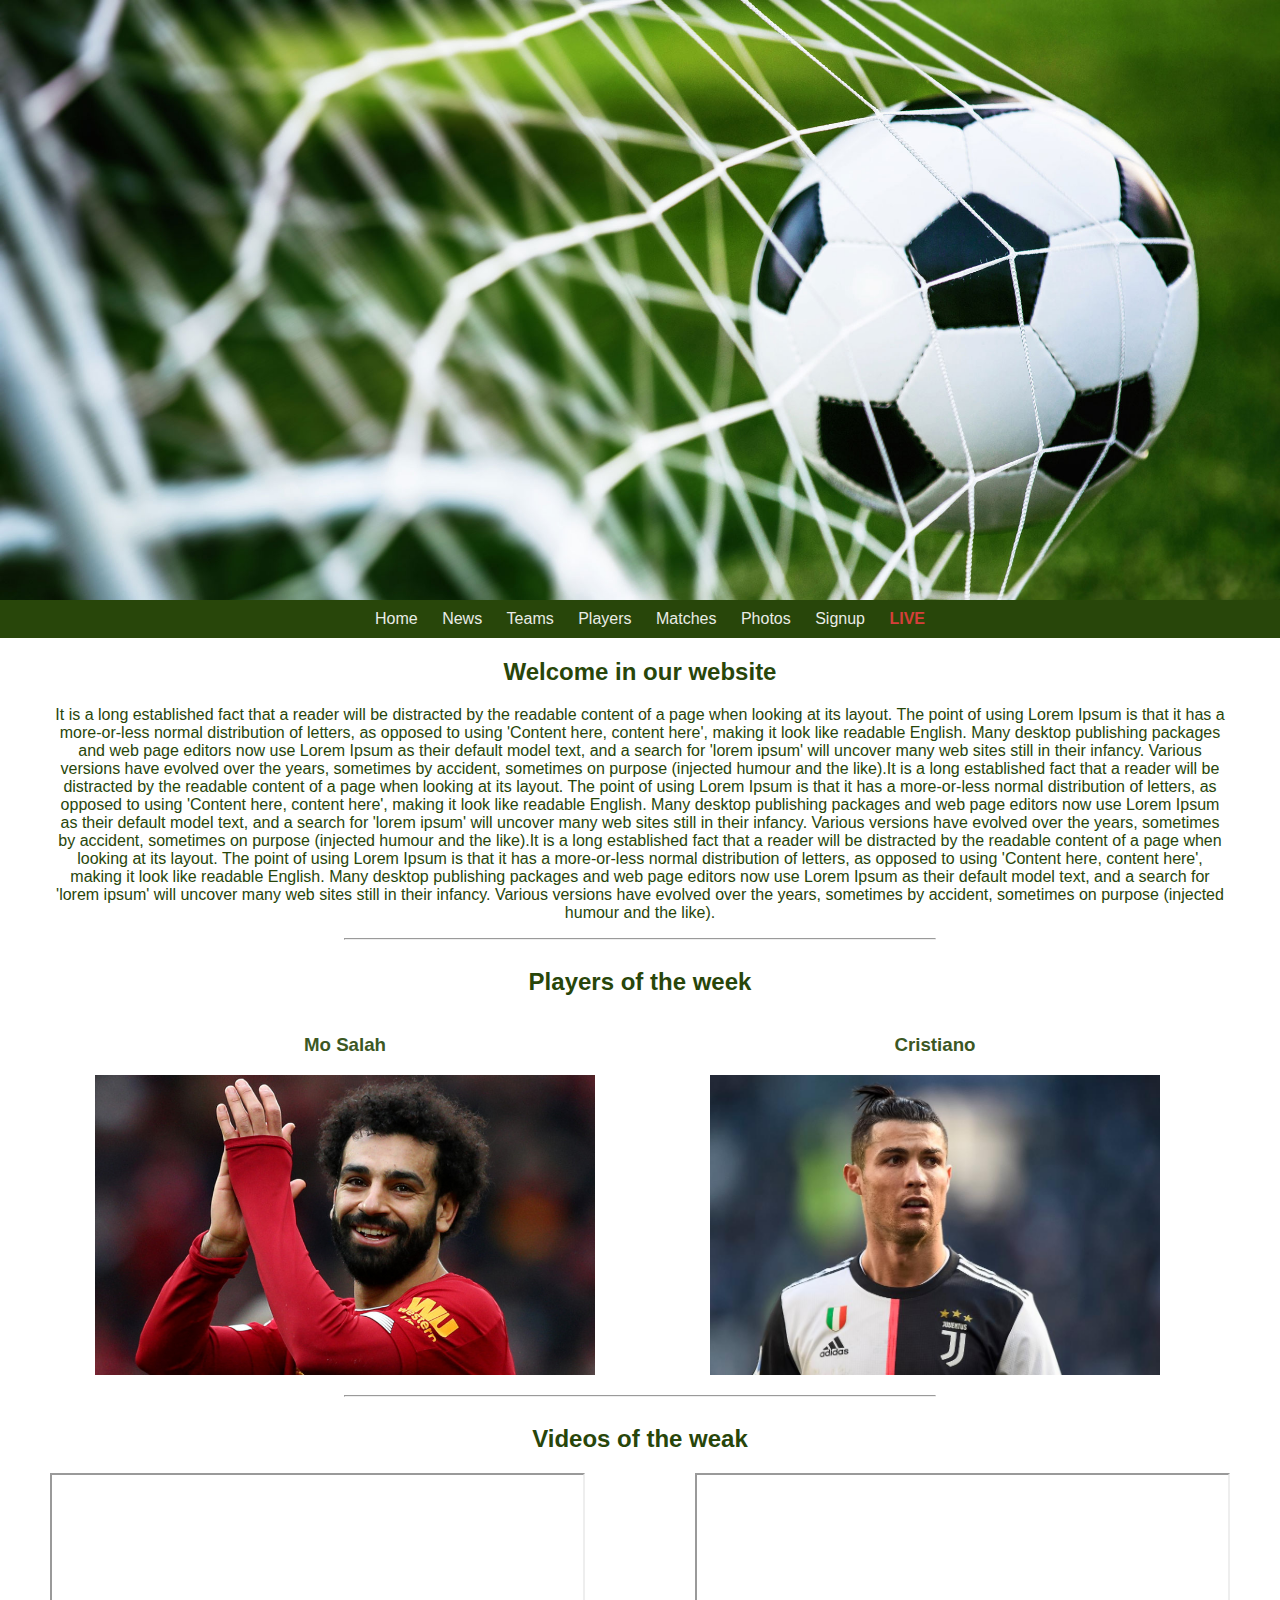
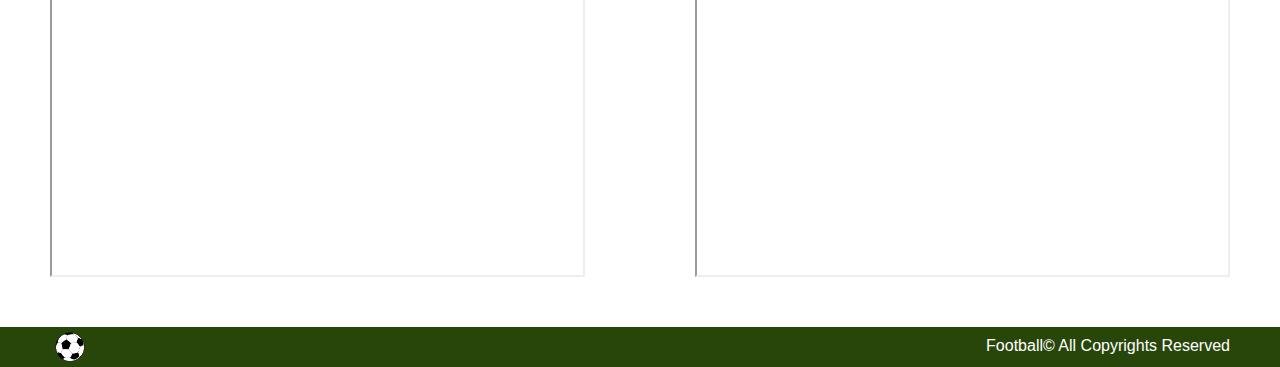
<file: index.html>
<html>

<head>
    <title>Football</title>
    <link rel="stylesheet" href="style.css" />
    <meta name="viewport" content="width=device-widht, initial-scale=1.0">
</head>

<body>
    <div class="header">

    </div>
    <div class="nav">
        <div class="container">
            <ul>
                <li><a href="index.html">Home</a></li>
                <li><a href="news.html">News</a></li>
                <li><a href="teams.html">Teams</a></li>
                <li><a href="players.html">Players</a></li>
                <li><a href="matches.html">Matches</a></li>
                <li><a href="photos.html">Photos</a></li>
                <li><a href="signup.html">Signup</a></li>
                <li><a href="live.html"><span>LIVE</span></a></li>
            </ul>
        </div>
    </div>
    <div class="welcome">
        <div class="container">
            <h2>Welcome in our website</h2>
            <p>It is a long established fact that a reader will be distracted by the readable content of a page when looking at its layout. The point of using Lorem Ipsum is that it has a more-or-less normal distribution of letters, as opposed to using 'Content
                here, content here', making it look like readable English. Many desktop publishing packages and web page editors now use Lorem Ipsum as their default model text, and a search for 'lorem ipsum' will uncover many web sites still in their
                infancy. Various versions have evolved over the years, sometimes by accident, sometimes on purpose (injected humour and the like).It is a long established fact that a reader will be distracted by the readable content of a page when looking
                at its layout. The point of using Lorem Ipsum is that it has a more-or-less normal distribution of letters, as opposed to using 'Content here, content here', making it look like readable English. Many desktop publishing packages and web
                page editors now use Lorem Ipsum as their default model text, and a search for 'lorem ipsum' will uncover many web sites still in their infancy. Various versions have evolved over the years, sometimes by accident, sometimes on purpose
                (injected humour and the like).It is a long established fact that a reader will be distracted by the readable content of a page when looking at its layout. The point of using Lorem Ipsum is that it has a more-or-less normal distribution
                of letters, as opposed to using 'Content here, content here', making it look like readable English. Many desktop publishing packages and web page editors now use Lorem Ipsum as their default model text, and a search for 'lorem ipsum' will
                uncover many web sites still in their infancy. Various versions have evolved over the years, sometimes by accident, sometimes on purpose (injected humour and the like).</p>
            <hr>
        </div>
    </div>
    <div class="players-of-the-week">
        <div class="container">
            <h2>Players of the week</h2>
            <div class="player1">
                <div class="clearfix">

                    <h3><a href="players.html#mosalah">Mo Salah</a></h3>
                    <img src="photos/mosalah.jpeg">
                </div>
            </div>
            <div class="player2">
                <div class="clearfix">
                    <h3><a href="players.html#cr7">Cristiano</a></h3>
                    <img src="photos/cr7.jpg">
                </div>
            </div>
            <hr>

        </div>
    </div>

    <div class="videos">
        <div class="container">
            <div class="msg">
                <h2>Videos of the weak</h2>
            </div>
            <div class="clearfix">
                <div class="video1"><iframe class="video1" src="https://www.youtube.com/embed/tgbNymZ7vqY"></iframe></div>
                <div class="video2"><iframe class="video2" src="https://www.youtube.com/embed/tgbNymZ7vqY"></iframe></div>
            </div>
        </div>
    </div>

    <div class="footer">
        <div class="container">
            <div class="logo">
                <a href="index.html"><img src="photos/logo.png"></a>
            </div>
            <p>Football&copy; All Copyrights Reserved</p>
        </div>
    </div>
</body>

</html>
</file>
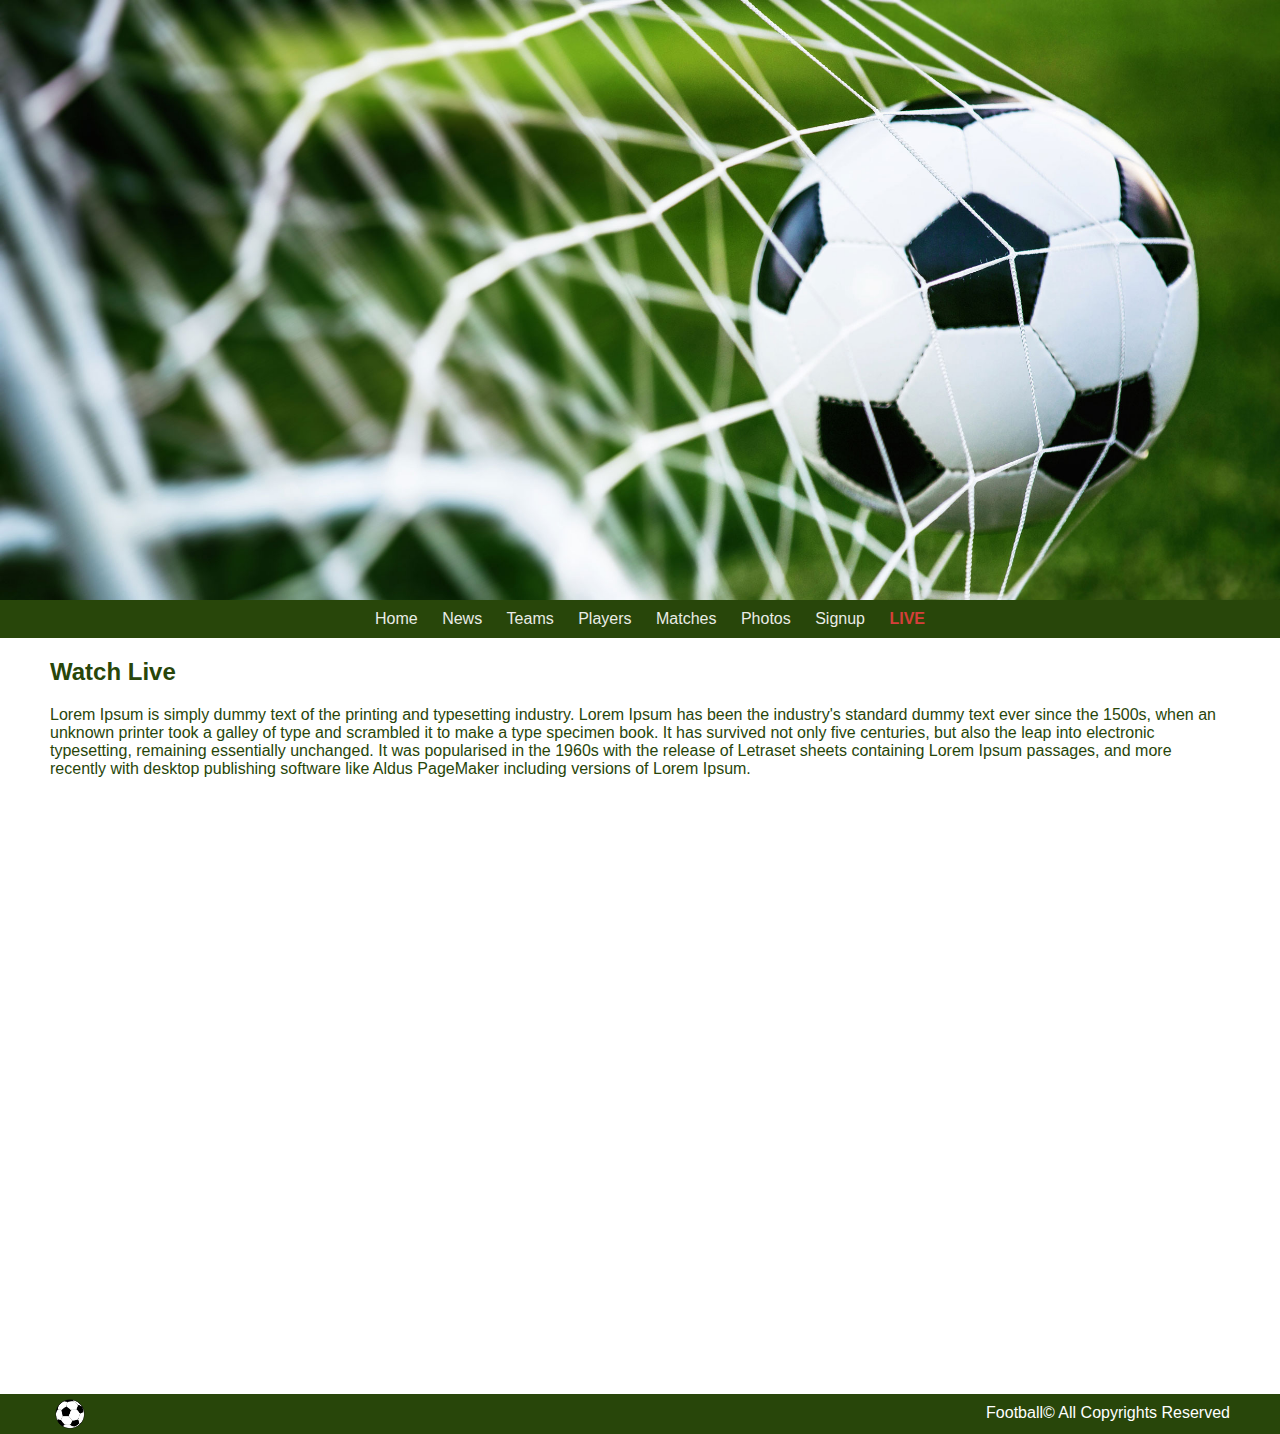
<file: live.html>
<html>

<head>
    <title>Football</title>
    <link rel="stylesheet" href="style.css" />
    <meta name="viewport" content="width=device-widht, initial-scale=1.0">
</head>

<body>
    <div class="header">

    </div>
    <div class="nav">
        <div class="container">
            <ul>
                <li><a href="index.html">Home</a></li>
                <li><a href="news.html">News</a></li>
                <li><a href="teams.html">Teams</a></li>
                <li><a href="players.html">Players</a></li>
                <li><a href="matches.html">Matches</a></li>
                <li><a href="photos.html">Photos</a></li>
                <li><a href="signup.html">Signup</a></li>
                <li><a href="live.html"><span>LIVE</span></a></li>
            </ul>
        </div>
    </div>
    <div class="watchpage">
        <div class="container">
            <h2>Watch Live</h2>
            <p>Lorem Ipsum is simply dummy text of the printing and typesetting industry. Lorem Ipsum has been the industry's standard dummy text ever since the 1500s, when an unknown printer took a galley of type and scrambled it to make a type specimen
                book. It has survived not only five centuries, but also the leap into electronic typesetting, remaining essentially unchanged. It was popularised in the 1960s with the release of Letraset sheets containing Lorem Ipsum passages, and more
                recently with desktop publishing software like Aldus PageMaker including versions of Lorem Ipsum.</p>
            <iframe allowfullscreen='true' frameborder='0' height='550px' scrolling='no' src='https://www.yalla-shoot.us/p/watch-bein-sports-1-hd.html' width='100%'></iframe>
        </div>
    </div>

    <div class="footer ">
        <div class="container ">
            <div class="logo ">
                <a href="index.html"><img src="photos/logo.png"></a>
            </div>
            <p>Football&copy; All Copyrights Reserved</p>
        </div>
    </div>
</body>

</html>
</file>
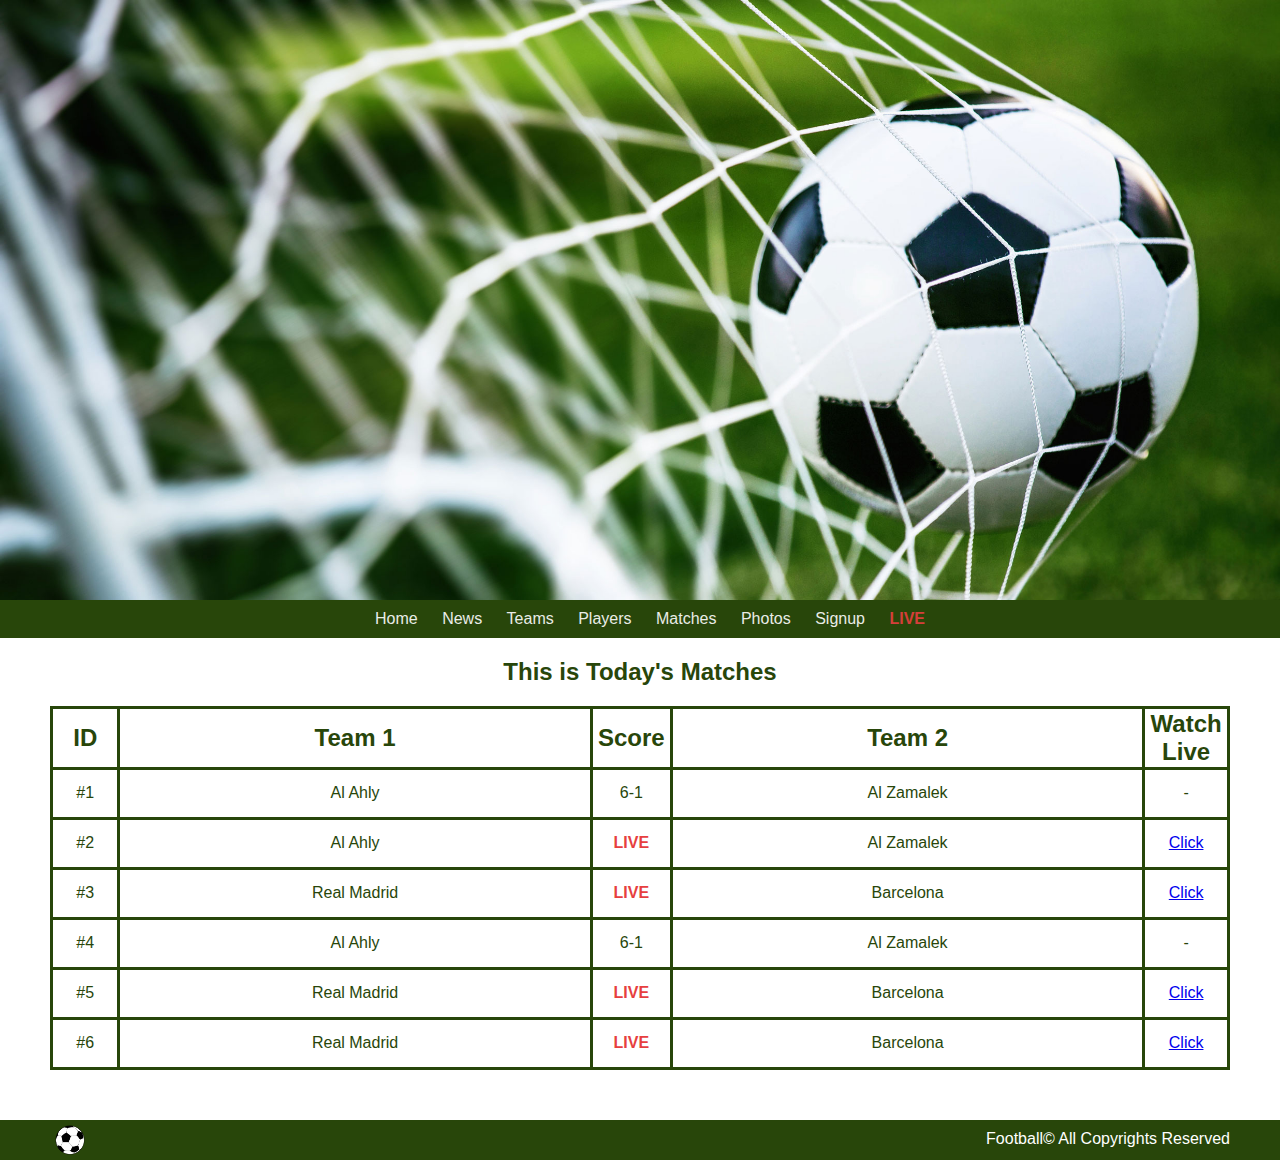
<file: matches.html>
<html>

<head>
    <title>Football</title>
    <link rel="stylesheet" href="style.css" />
    <meta name="viewport" content="width=device-widht, initial-scale=1.0">
</head>

<body>
    <div class="header">

    </div>
    <div class="nav">
        <div class="container">
            <ul>
                <li><a href="index.html">Home</a></li>
                <li><a href="news.html">News</a></li>
                <li><a href="teams.html">Teams</a></li>
                <li><a href="players.html">Players</a></li>
                <li><a href="matches.html">Matches</a></li>
                <li><a href="photos.html">Photos</a></li>
                <li><a href="signup.html">Signup</a></li>
                <li><a href="live.html"><span>LIVE</span></a></li>
            </ul>
        </div>
    </div>
    <div class="matches">
        <div class="container">
            <h2>This is Today's Matches</h2>
            <div class="table-of-matches">
                <table style="width: 100%;">
                    <tr>
                        <th class="id ">ID</th>
                        <th class="team">Team 1</th>
                        <th class="score">Score</th>
                        <th class="team">Team 2</th>
                        <th class="watch">Watch Live</th>

                    </tr>
                    <tr>
                        <td class="id ">#1</td>
                        <td class="team">Al Ahly</td>
                        <td class="score">6-1</td>
                        <td class="team">Al Zamalek</td>
                        <td class="watch">-</td>
                    </tr>
                    <tr>
                        <td class="id ">#2</td>
                        <td class="team">Al Ahly</td>
                        <td class="score"><span>LIVE</span></td>
                        <td class="team">Al Zamalek</td>
                        <td class="watch"><a href="live.html">Click</a></td>

                    </tr>
                    <tr>
                        <td class="id ">#3</td>
                        <td class="team">Real Madrid</td>
                        <td class="score"><span>LIVE</span></td>
                        <td class="team">Barcelona</td>
                        <td class="watch"><a href="live.html">Click</a></td>

                    </tr>
                    <tr>
                        <td class="id ">#4</td>
                        <td class="team">Al Ahly</td>
                        <td class="score">6-1</td>
                        <td class="team">Al Zamalek</td>
                        <td class="watch">-</td>
                    </tr>
                    <tr>
                        <td class="id ">#5</td>
                        <td class="team">Real Madrid</td>
                        <td class="score"><span>LIVE</span></td>
                        <td class="team">Barcelona</td>
                        <td class="watch"><a href="live.html">Click</a></td>

                    </tr>
                    <tr>
                        <td class="id ">#6</td>
                        <td class="team">Real Madrid</td>
                        <td class="score"><span>LIVE</span></td>
                        <td class="team">Barcelona</td>
                        <td class="watch"><a href="live.html">Click</a></td>

                    </tr>
                </table>
            </div>
        </div>
    </div>













    <div class="footer ">
        <div class="container ">
            <div class="logo ">
                <a href="index.html"><img src="photos/logo.png"></a>
            </div>
            <p>Football&copy; All Copyrights Reserved</p>
        </div>
    </div>
</body>

</html>
</file>
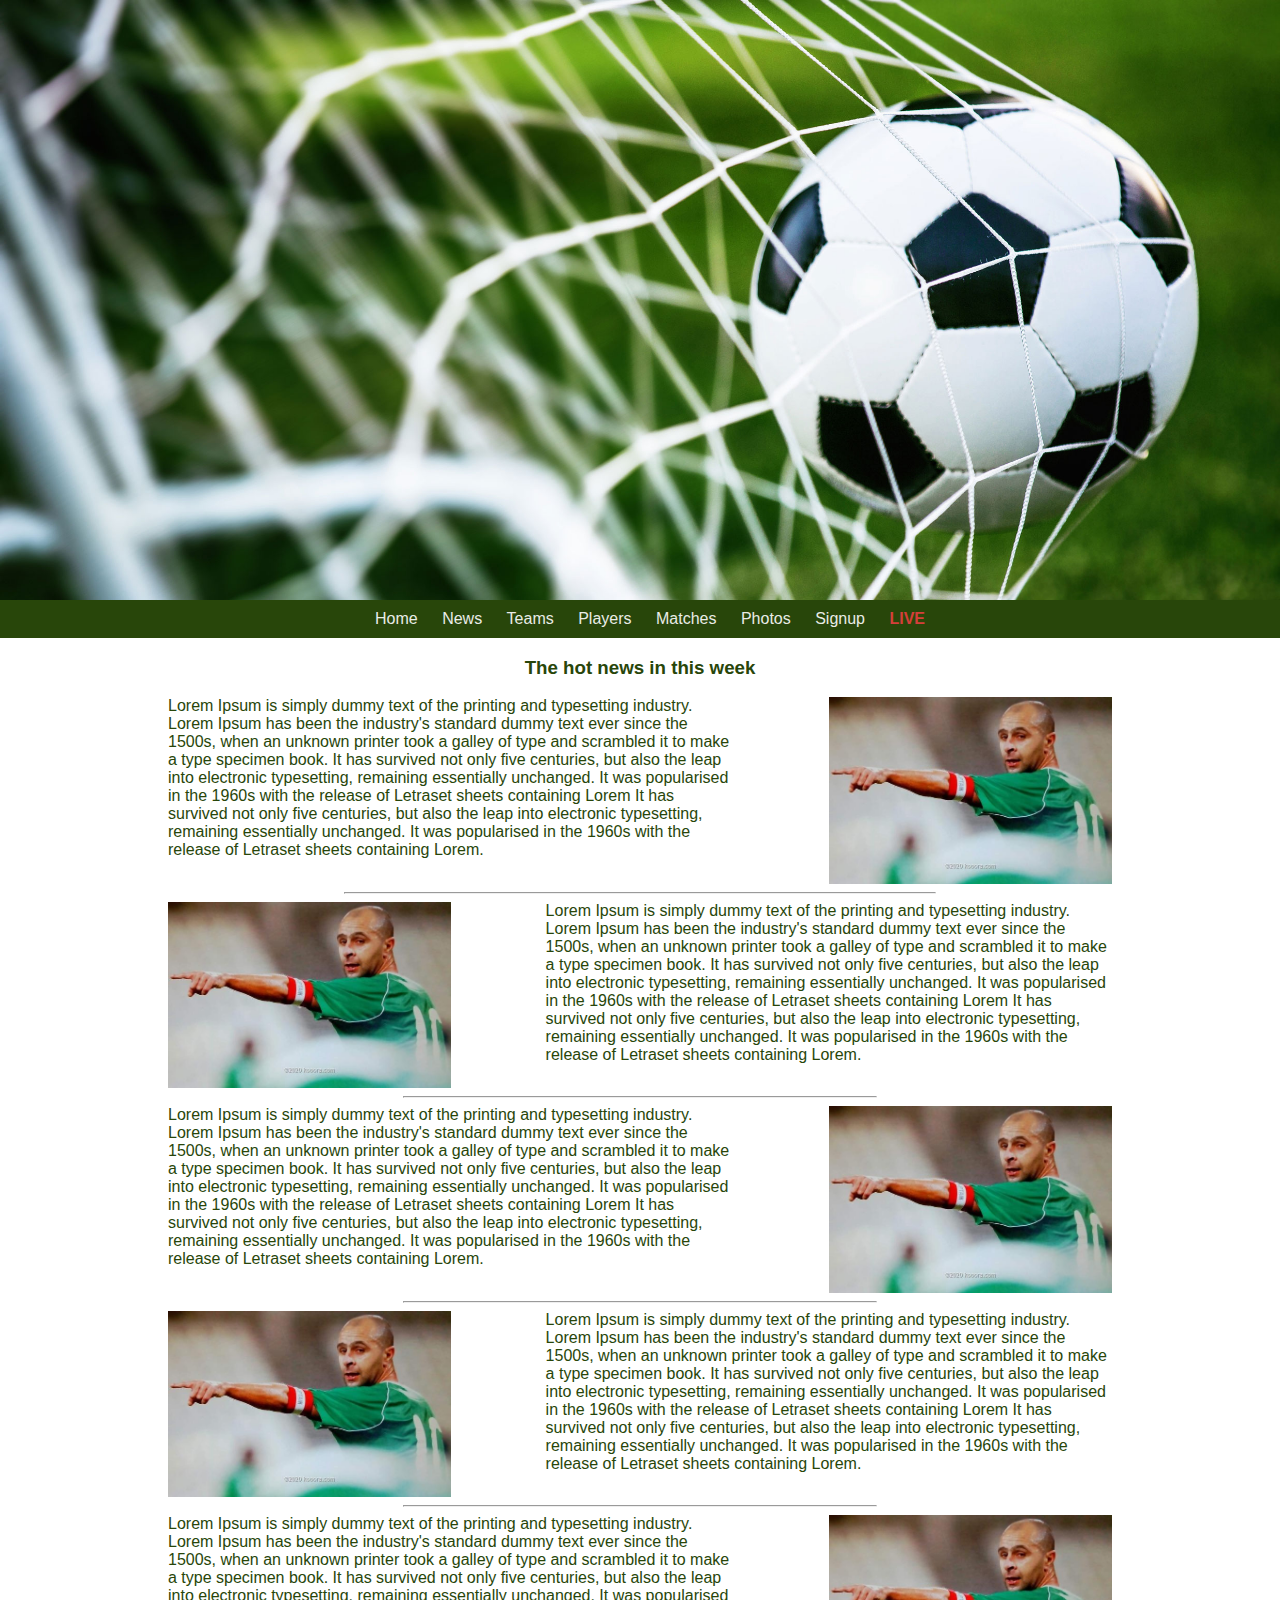
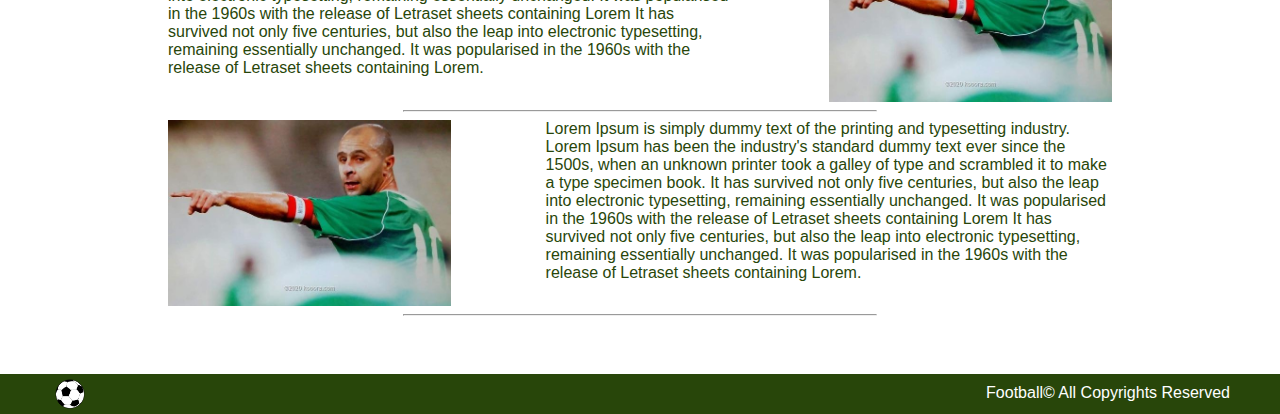
<file: news.html>
<html>

<head>
    <title>Football</title>
    <link rel="stylesheet" href="style.css" />
    <meta name="viewport" content="width=device-widht, initial-scale=1.0">
</head>

<body>
    <div class="header">

    </div>
    <div class="nav">
        <div class="container">
            <ul>
                <li><a href="index.html">Home</a></li>
                <li><a href="news.html">News</a></li>
                <li><a href="teams.html">Teams</a></li>
                <li><a href="players.html">Players</a></li>
                <li><a href="matches.html">Matches</a></li>
                <li><a href="photos.html">Photos</a></li>
                <li><a href="signup.html">Signup</a></li>
                <li><a href="live.html"><span>LIVE</span></a></li>
            </ul>
        </div>
    </div>
    <div class="news">
        <div class="container">
            <h3>The hot news in this week</h3>
            <div class="new1">
                <div class="clearfix">
                    <img src="photos/new1.jpg" alt="new1">
                    <p>Lorem Ipsum is simply dummy text of the printing and typesetting industry. Lorem Ipsum has been the industry's standard dummy text ever since the 1500s, when an unknown printer took a galley of type and scrambled it to make a type
                        specimen book. It has survived not only five centuries, but also the leap into electronic typesetting, remaining essentially unchanged. It was popularised in the 1960s with the release of Letraset sheets containing Lorem It has
                        survived not only five centuries, but also the leap into electronic typesetting, remaining essentially unchanged. It was popularised in the 1960s with the release of Letraset sheets containing Lorem.</p>
                </div>
            </div>
            <hr>
            <div class="new2">
                <div class="clearfix">
                    <img src="photos/new1.jpg" alt="new2">
                    <p>Lorem Ipsum is simply dummy text of the printing and typesetting industry. Lorem Ipsum has been the industry's standard dummy text ever since the 1500s, when an unknown printer took a galley of type and scrambled it to make a type
                        specimen book. It has survived not only five centuries, but also the leap into electronic typesetting, remaining essentially unchanged. It was popularised in the 1960s with the release of Letraset sheets containing Lorem It has
                        survived not only five centuries, but also the leap into electronic typesetting, remaining essentially unchanged. It was popularised in the 1960s with the release of Letraset sheets containing Lorem.</p>
                </div>
                <hr>
            </div>
            <div class="new1">
                <div class="clearfix">
                    <img src="photos/new1.jpg" alt="new3">
                    <p>Lorem Ipsum is simply dummy text of the printing and typesetting industry. Lorem Ipsum has been the industry's standard dummy text ever since the 1500s, when an unknown printer took a galley of type and scrambled it to make a type
                        specimen book. It has survived not only five centuries, but also the leap into electronic typesetting, remaining essentially unchanged. It was popularised in the 1960s with the release of Letraset sheets containing Lorem It has
                        survived not only five centuries, but also the leap into electronic typesetting, remaining essentially unchanged. It was popularised in the 1960s with the release of Letraset sheets containing Lorem.</p>
                </div>
                <hr>
            </div>
            <div class="new2">
                <div class="clearfix">
                    <img src="photos/new1.jpg" alt="new1">
                    <p>Lorem Ipsum is simply dummy text of the printing and typesetting industry. Lorem Ipsum has been the industry's standard dummy text ever since the 1500s, when an unknown printer took a galley of type and scrambled it to make a type
                        specimen book. It has survived not only five centuries, but also the leap into electronic typesetting, remaining essentially unchanged. It was popularised in the 1960s with the release of Letraset sheets containing Lorem It has
                        survived not only five centuries, but also the leap into electronic typesetting, remaining essentially unchanged. It was popularised in the 1960s with the release of Letraset sheets containing Lorem.</p>
                </div>
                <hr>
            </div>
            <div class="new1">
                <div class="clearfix">
                    <img src="photos/new1.jpg" alt="new2">
                    <p>Lorem Ipsum is simply dummy text of the printing and typesetting industry. Lorem Ipsum has been the industry's standard dummy text ever since the 1500s, when an unknown printer took a galley of type and scrambled it to make a type
                        specimen book. It has survived not only five centuries, but also the leap into electronic typesetting, remaining essentially unchanged. It was popularised in the 1960s with the release of Letraset sheets containing Lorem It has
                        survived not only five centuries, but also the leap into electronic typesetting, remaining essentially unchanged. It was popularised in the 1960s with the release of Letraset sheets containing Lorem.</p>
                </div>
                <hr>
            </div>
            <div class="new2">
                <div class="clearfix">
                    <img src="photos/new1.jpg" alt="new3">
                    <p>Lorem Ipsum is simply dummy text of the printing and typesetting industry. Lorem Ipsum has been the industry's standard dummy text ever since the 1500s, when an unknown printer took a galley of type and scrambled it to make a type
                        specimen book. It has survived not only five centuries, but also the leap into electronic typesetting, remaining essentially unchanged. It was popularised in the 1960s with the release of Letraset sheets containing Lorem It has
                        survived not only five centuries, but also the leap into electronic typesetting, remaining essentially unchanged. It was popularised in the 1960s with the release of Letraset sheets containing Lorem.</p>
                </div>
                <hr>
            </div>
        </div>
    </div>













    <div class="footer">
        <div class="container">
            <div class="logo">
                <a href="index.html"><img src="photos/logo.png"></a>
            </div>
            <p>Football&copy; All Copyrights Reserved</p>
        </div>
    </div>
</body>

</html>
</file>
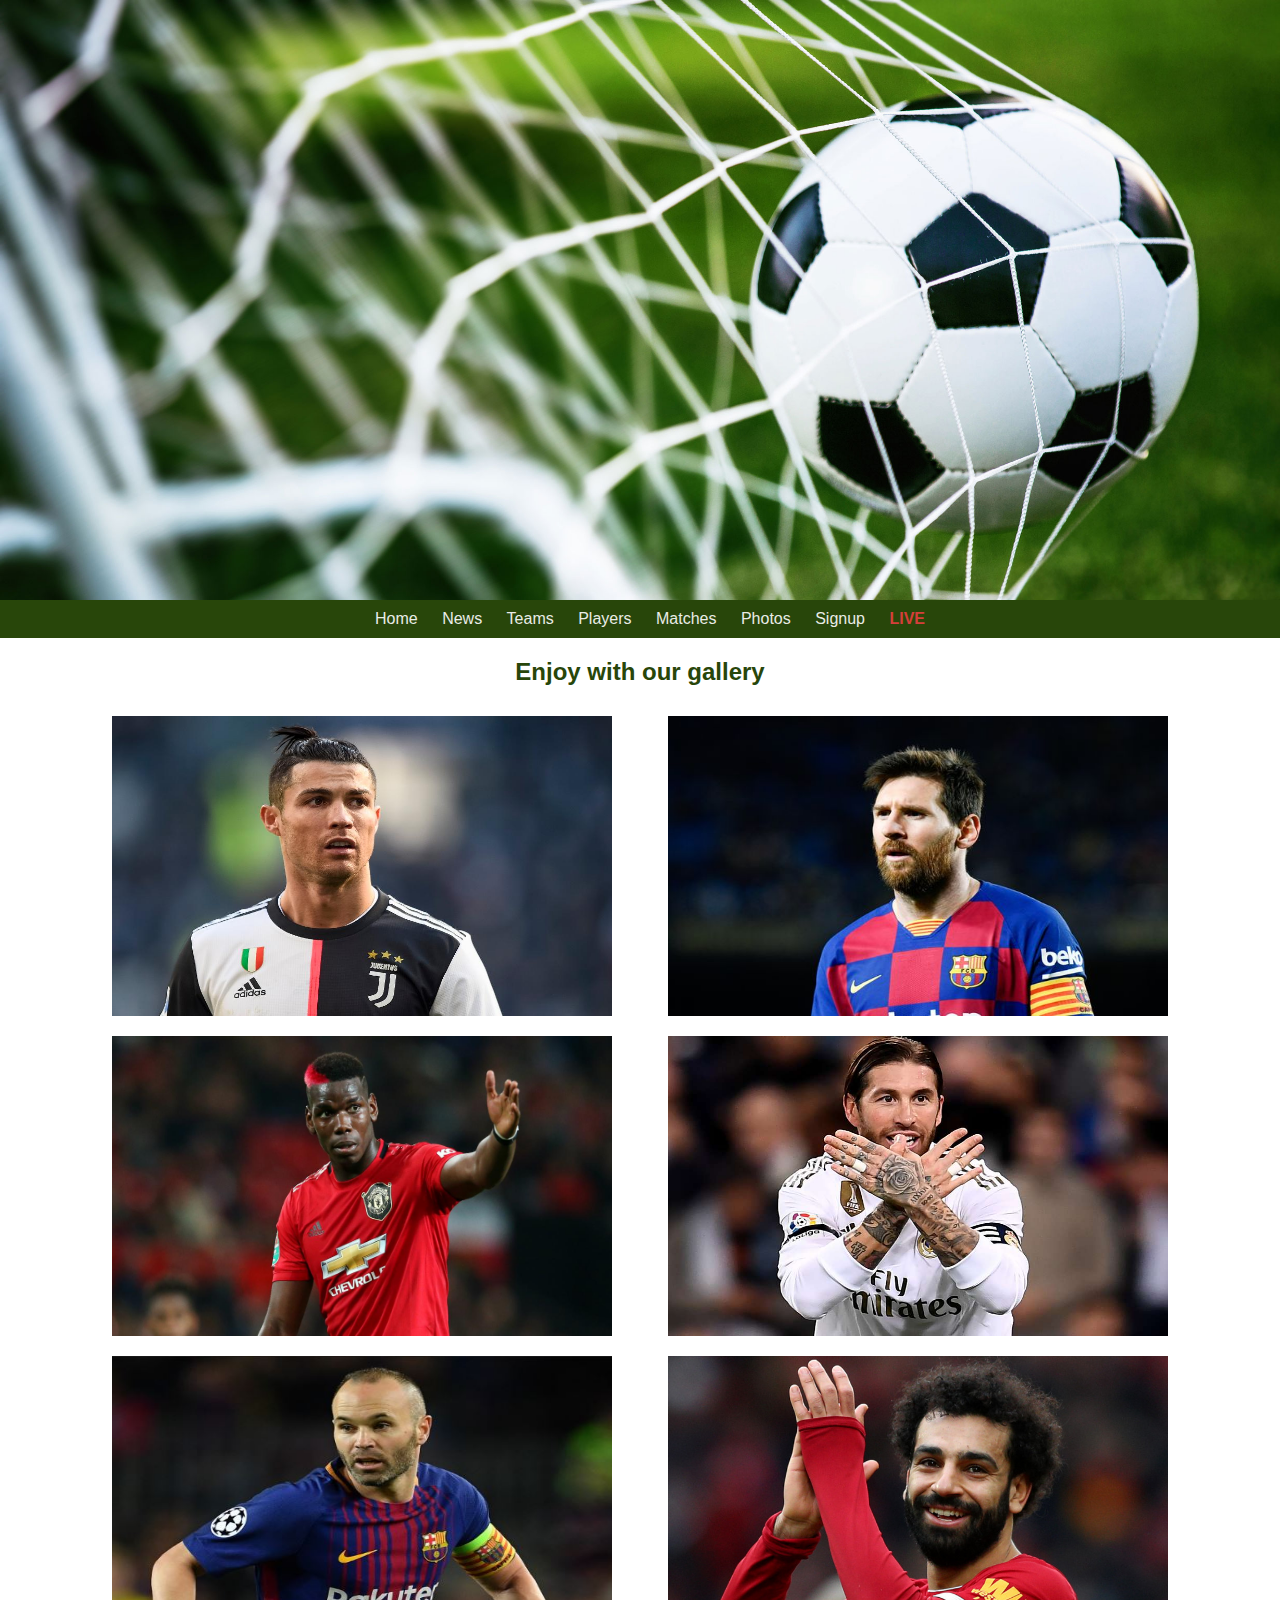
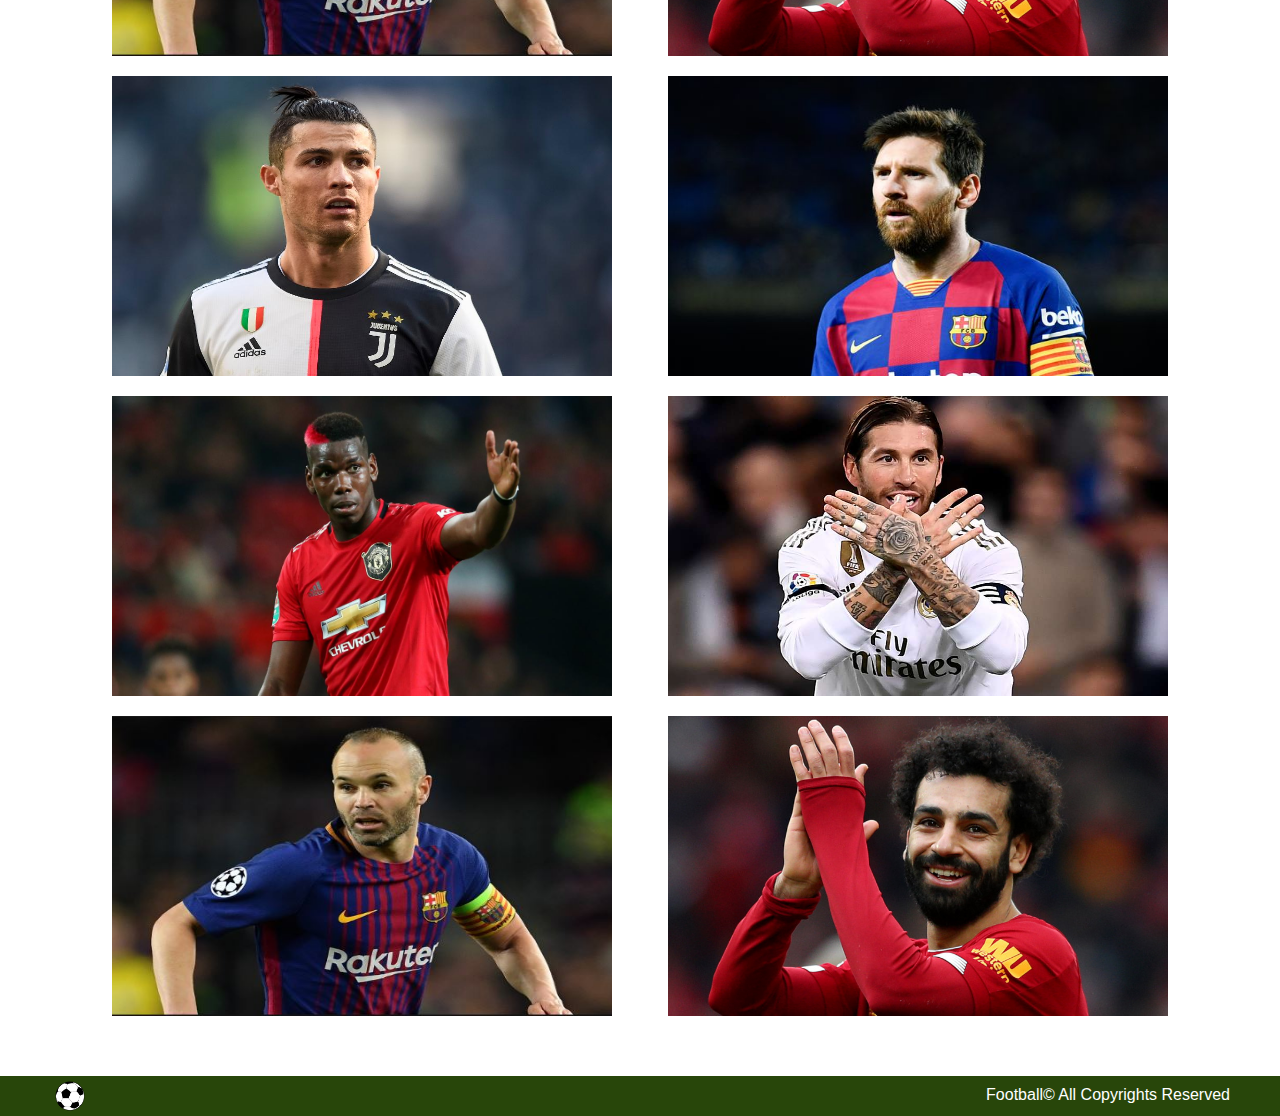
<file: photos.html>
<html>

<head>
    <title>Football</title>
    <link rel="stylesheet" href="style.css" />
    <meta name="viewport" content="width=device-widht, initial-scale=1.0">
</head>

<body>
    <div class="header">

    </div>
    <div class="nav">
        <div class="container">
            <ul>
                <li><a href="index.html">Home</a></li>
                <li><a href="news.html">News</a></li>
                <li><a href="teams.html">Teams</a></li>
                <li><a href="players.html">Players</a></li>
                <li><a href="matches.html">Matches</a></li>
                <li><a href="photos.html">Photos</a></li>
                <li><a href="signup.html">Signup</a></li>
                <li><a href="live.html"><span>LIVE</span></a></li>
            </ul>
        </div>
    </div>

    <div class="gallery">
        <div class="container">
            <h2>Enjoy with our gallery</h2>
            <div class="photos">
                <div><img src="photos/cr7.jpg" alt="cr7"></div>
                <div><img src="photos/messi.jpg" alt="messi"></div>
                <div><img src="photos/pogba.jpg" alt="pogba"></div>
                <div><img src="photos/ramos.jpg" alt="ramos"></div>
                <div><img src="photos/inesta.jpg" alt="inesta"></div>
                <div><img src="photos/mosalah.jpeg" alt="mosalah"></div>
                <div><img src="photos/cr7.jpg" alt="cr7"></div>
                <div><img src="photos/messi.jpg" alt="messi"></div>
                <div><img src="photos/pogba.jpg" alt="pogba"></div>
                <div><img src="photos/ramos.jpg" alt="ramos"></div>
                <div><img src="photos/inesta.jpg" alt="inesta"></div>
                <div><img src="photos/mosalah.jpeg" alt="mosalah"></div>
            </div>
        </div>
    </div>












    <div class="footer">
        <div class="container">
            <div class="logo">
                <a href="index.html"><img src="photos/logo.png"></a>
            </div>
            <p>Football&copy; All Copyrights Reserved</p>
        </div>
    </div>
</body>

</html>
</file>
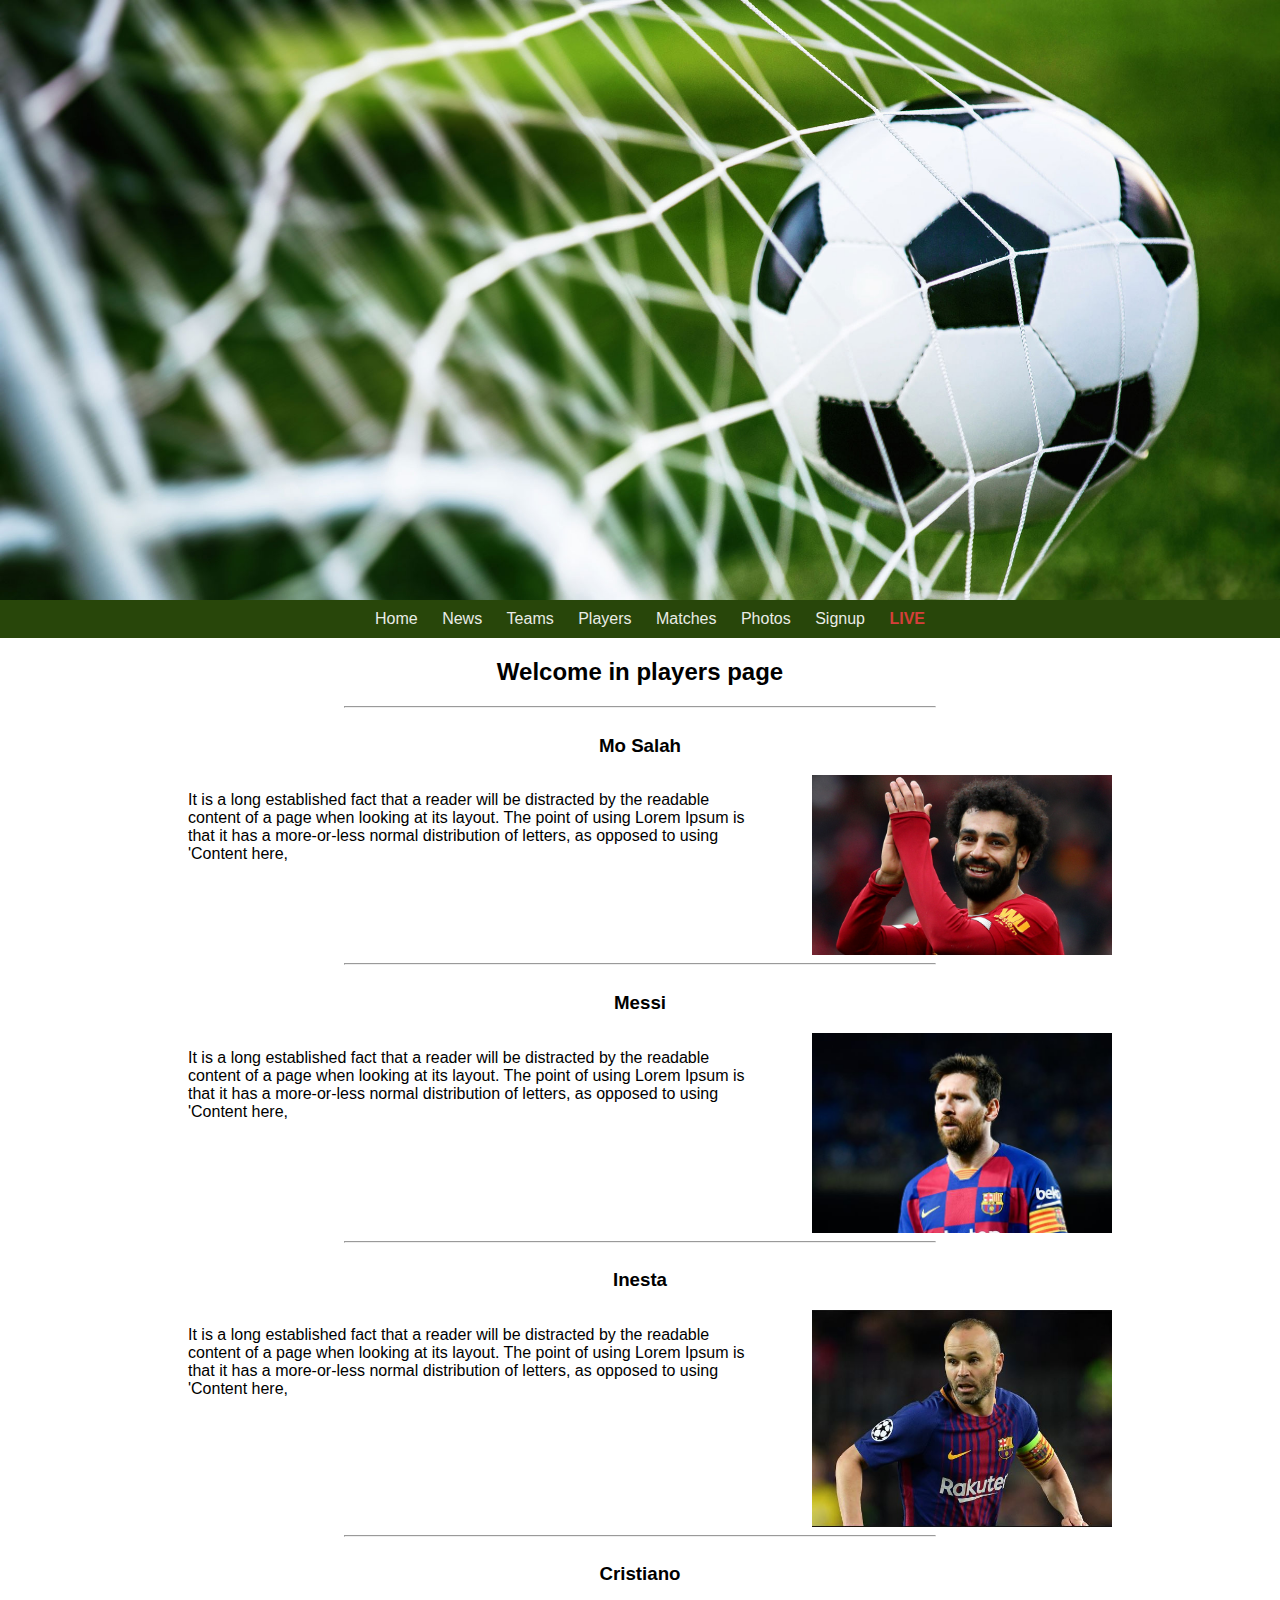
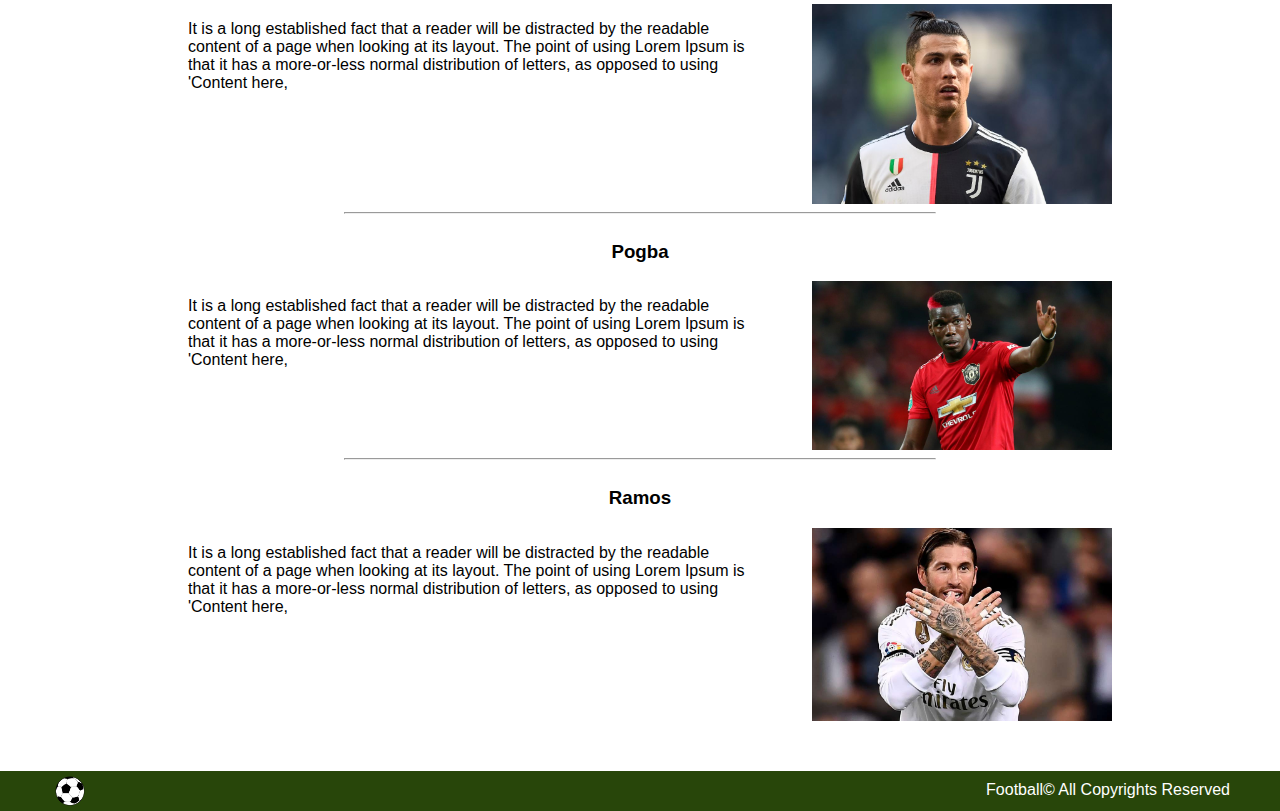
<file: players.html>
<html>

<head>
    <title>Football</title>
    <link rel="stylesheet" href="style.css" />
    <meta name="viewport" content="width=device-widht, initial-scale=1.0">
</head>

<body>
    <div class="header">

    </div>
    <div class="nav">
        <div class="container">
            <ul>
                <li><a href="index.html">Home</a></li>
                <li><a href="news.html">News</a></li>
                <li><a href="teams.html">Teams</a></li>
                <li><a href="players.html">Players</a></li>
                <li><a href="matches.html">Matches</a></li>
                <li><a href="photos.html">Photos</a></li>
                <li><a href="signup.html">Signup</a></li>
                <li><a href="live.html"><span>LIVE</span></a></li>
            </ul>
        </div>
    </div>
    <div class="players-page">
        <div class="container">
            <h2>Welcome in players page</h2>
            <hr>
            <div class="player">
                <h3 id="mosalah">Mo Salah</h3>
                <p>It is a long established fact that a reader will be distracted by the readable content of a page when looking at its layout. The point of using Lorem Ipsum is that it has a more-or-less normal distribution of letters, as opposed to using
                    'Content here,</p>
                <img src="photos/mosalah.jpeg" alt="salah">
            </div>
            <hr>
            <div class="player">
                <h3 id="messi">Messi</h3>
                <p>It is a long established fact that a reader will be distracted by the readable content of a page when looking at its layout. The point of using Lorem Ipsum is that it has a more-or-less normal distribution of letters, as opposed to using
                    'Content here,</p>
                <img src="photos/messi.jpg" alt="messi">
            </div>
            <hr>
            <div class="player">
                <h3 id="inesta">Inesta</h3>
                <p>It is a long established fact that a reader will be distracted by the readable content of a page when looking at its layout. The point of using Lorem Ipsum is that it has a more-or-less normal distribution of letters, as opposed to using
                    'Content here,</p>
                <img src="photos/inesta.jpg" alt="inesta">
            </div>
            <hr>
            <div class="player">
                <h3 id="cr7">Cristiano</h3>
                <p>It is a long established fact that a reader will be distracted by the readable content of a page when looking at its layout. The point of using Lorem Ipsum is that it has a more-or-less normal distribution of letters, as opposed to using
                    'Content here,</p>
                <img src="photos/cr7.jpg" alt="cr7">
            </div>
            <hr>
            <div class="player">
                <h3 id="pogba">Pogba</h3>
                <p>It is a long established fact that a reader will be distracted by the readable content of a page when looking at its layout. The point of using Lorem Ipsum is that it has a more-or-less normal distribution of letters, as opposed to using
                    'Content here,</p>
                <img src="photos/pogba.jpg" alt="pogba">
            </div>
            <hr>
            <div class="player">
                <h3 id="ramos">Ramos</h3>
                <p>It is a long established fact that a reader will be distracted by the readable content of a page when looking at its layout. The point of using Lorem Ipsum is that it has a more-or-less normal distribution of letters, as opposed to using
                    'Content here,</p>
                <img src="photos/ramos.jpg" alt="ramos">
            </div>


        </div>
    </div>














    <div class="footer">
        <div class="container">
            <div class="logo">
                <a href="index.html"><img src="photos/logo.png"></a>
            </div>
            <p>Football&copy; All Copyrights Reserved</p>
        </div>
    </div>
</body>

</html>
</file>
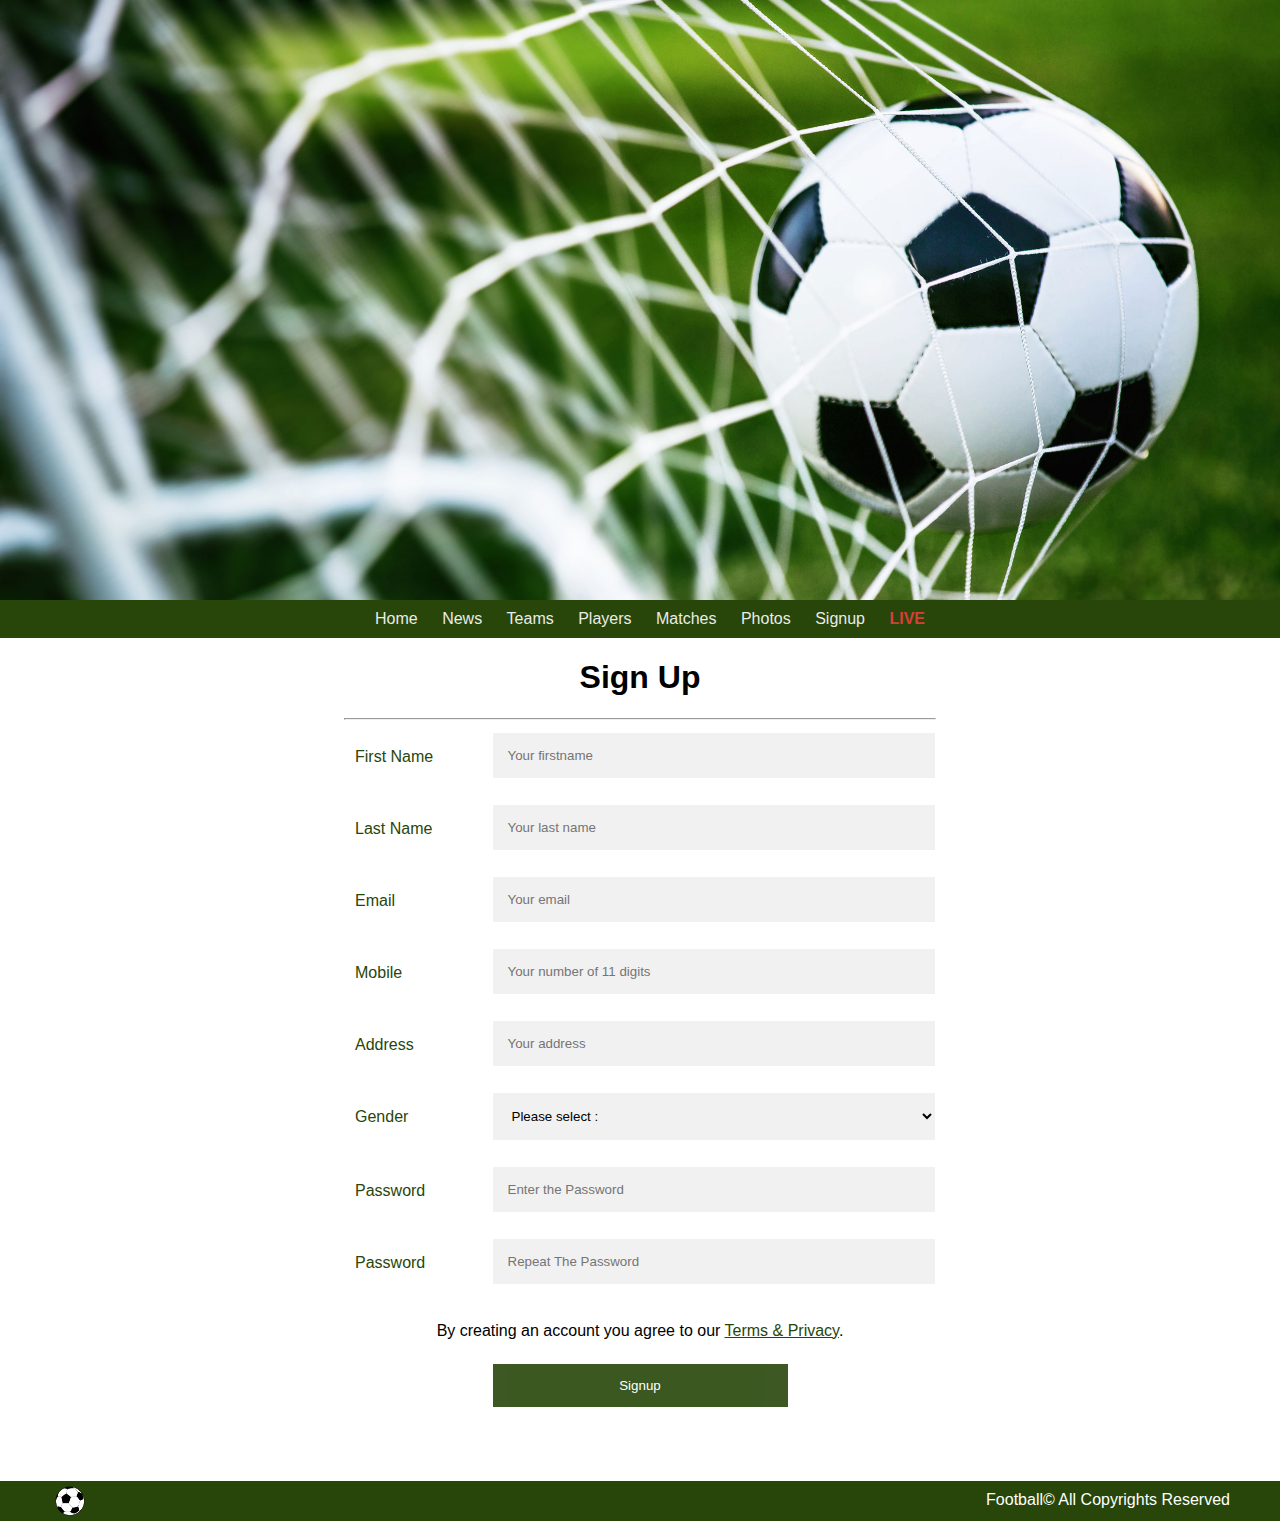
<file: signup.html>
<html>

<head>
    <title>Football</title>
    <link rel="stylesheet" href="style.css" />
    <meta name="viewport" content="width=device-widht, initial-scale=1.0">
</head>

<body>
    <div class="header">

    </div>
    <div class="nav">
        <div class="container">
            <ul>
                <li><a href="index.html">Home</a></li>
                <li><a href="news.html">News</a></li>
                <li><a href="teams.html">Teams</a></li>
                <li><a href="players.html">Players</a></li>
                <li><a href="matches.html">Matches</a></li>
                <li><a href="photos.html">Photos</a></li>
                <li><a href="signup.html">Signup</a></li>
                <li><a href="live.html"><span>LIVE</span></a></li>
            </ul>
        </div>
    </div>
    <div class="form">
        <div class="container">
            <form name="reg" action="page_action.php" target="_blank" method="post" onSubmit="return reg_validation();">
                <h1>Sign Up</h1>
                <hr>
                <div class="line">
                    <label for="fname">First Name</label>
                    <input type="text" name="fname" placeholder="Your firstname">
                </div>
                <div class="line">
                    <label for="lname">Last Name</label>
                    <input type="text" id="lname" name="lastname" placeholder="Your last name">
                </div>
                <div class="line">
                    <label for="email">Email</label>
                    <input type="email" placeholder="Your email" name="email">
                </div>
                <div class="line">
                    <label for="mobile">Mobile</label>
                    <input type="text" id="mobile" name="mobile" placeholder="Your number of 11 digits">
                </div>
                <div class="line">
                    <label for="address">Address</label>
                    <input type="text" id="address" name="address" placeholder="Your address">
                </div>
                <div class="line">
                    <label for="gender">Gender</label>
                    <select id="gender" name="gender">
                <option selected="" value="Default">Please select :</option>
                <option value="male">Male</option>
                <option value="female">Female</option>
            </select></div>

                <div class="line">
                    <label for="psw">Password</label>
                    <input id="psw" type="password" name="psw" placeholder="Enter the Password">
                </div>
                <div class="line">
                    <label for="cpsw">Password</label>
                    <input id="cpsw" type="password" placeholder="Repeat The Password">
                </div>
                <p>By creating an account you agree to our <a href="terms.html" target="_blank" style="color:#28460a">Terms & Privacy</a>.</p>
                <div class="line"> <button type="submit" class="signupbtn">Signup</button>
                </div>
            </form>
        </div>
    </div>
    <div class="footer">
        <div class="container">
            <div class="logo">
                <a href="index.html"><img src="photos/logo.png"></a>
            </div>
            <p>Football&copy; All Copyrights Reserved</p>
        </div>
    </div>


    <script type="text/javascript">
        function reg_validation() {
            var firstname = document.reg.fname;
            var lastname = document.reg.lname;
            var email = document.reg.email;
            var mobile = document.reg.mobile;
            var address = document.reg.address;
            var gender = document.reg.gender;
            var psw = document.reg.psw;
            var cpsw = document.reg.cpsw;
            if (name_validation(firstname, 5, 12)) {
                if (name_validation(lastname, 5, 12)) {
                    if (email_validation(email)) {
                        if (allnumeric(mobile)) {
                            if (alphanumeric(address)) {
                                if (gender_validation(gender)) {
                                    if (psw_validation(psw)) {
                                        if (psw_capital(psw)) {
                                            if (psw_space(psw)) {
                                                if (cpsw_validation(psw, cpsw)) {
                                                    alert('Thanks for registeration!');
                                                    window.location.href = 'index.html';
                                                    return true;
                                                }
                                            }
                                        }
                                    }
                                }
                            }
                        }
                    }
                }
            }
            return false;
        }

        function name_validation(name, min, max) {
            var name_len = name.value.length;
            var letters = /^[A-Za-z]+$/;
            if (name_len == 0 || name_len >= max || name_len < min) {
                alert("User first/last name should not be empty and between 5 - 12 chars");
                name.focus();
                return false;
            } else {
                if (name.value.match(letters)) {
                    return true;
                } else {
                    alert('User name must have alphabet characters only');
                    name.focus();
                    return false;
                }
            }

            return true;
        }

        function alphanumeric(address) {
            var letters = /^[0-9a-zA-Z]+$/;
            var address_len = address.value.length;
            if (address_len == 0) {
                alert("User Address should not be empty");
                address.focus();
                return false;
            } else {
                if (address.value.match(letters)) {
                    return true;
                } else {
                    alert('User address must have alphanumeric characters only');
                    address.focus();
                    return false;
                }
            }
        }

        function email_validation(email) {
            var mailformat = /^\w+([\.-]?\w+)*@\w+([\.-]?\w+)*(\.\w{2,3})+$/;
            if (email.value.match(mailformat)) {
                return true;
            } else {
                alert("You have entered an invalid email address!");
                email.focus();
                return false;
            }
        }

        function allnumeric(mobile) {
            var numbers = /^[0-9]+$/;
            var mobile_len = mobile.value.length;
            if (mobile_len == 0) {
                alert("User phone number cant be empty");
                mobile.focus();
                return false;
            } else {
                if (mobile.value.match(numbers)) {
                    return true;
                } else {
                    alert('mobile must have numeric digits only');
                    mobile.focus();
                    return false;
                }
            }
        }

        function gender_validation(gender) {
            if (gender.value == "Default") {
                alert('Select your gender from the list');
                gender.focus();
                return false;
            } else {
                return true;
            }
        }

        function psw_validation(psw) {
            var pass = /(?=^.{8}$)((?=.*\d)(?=.*\W+))(?![.\n])(?=.*[A-Z])(?=.*[a-z]).*$/;
            var psw_len = psw.value.length;
            if (psw_len != 8) {
                alert("Password should not be empty / length be 8 charachters");
                psw.focus();
                return false;
            } else {
                if (psw.value.match(pass)) {
                    return true;
                } else {
                    alert('pass should start with uppercase and has at least one digit, one lowercase and a special char');
                    psw.focus();
                    return false;
                }
            }
        }

        function psw_capital(psw) {
            var pswd = psw.value;
            if (pswd[0] != pswd[0].toUpperCase()) {
                alert('make sure it starts with a capital letter');
                psw.focus();
                return false;
            } else {
                return true;
            }
        }

        function psw_space(psw) {
            var pass = psw.value;
            if (pass.search(" ") != -1) {
                alert('dont use spaces');
                psw.focus();
                return false;
            } else {
                return true;
            }
        }

        function cpsw_validation(psw, cpsw) {
            var pass = psw.value;
            var pass2 = cpsw.value;
            if (pass != pass2) {
                alert('make sure passwords are equals');
                cpsw.focus();
                return false;
            } else {
                return true;
            }
        }
    </script>
</body>

</html>
</file>
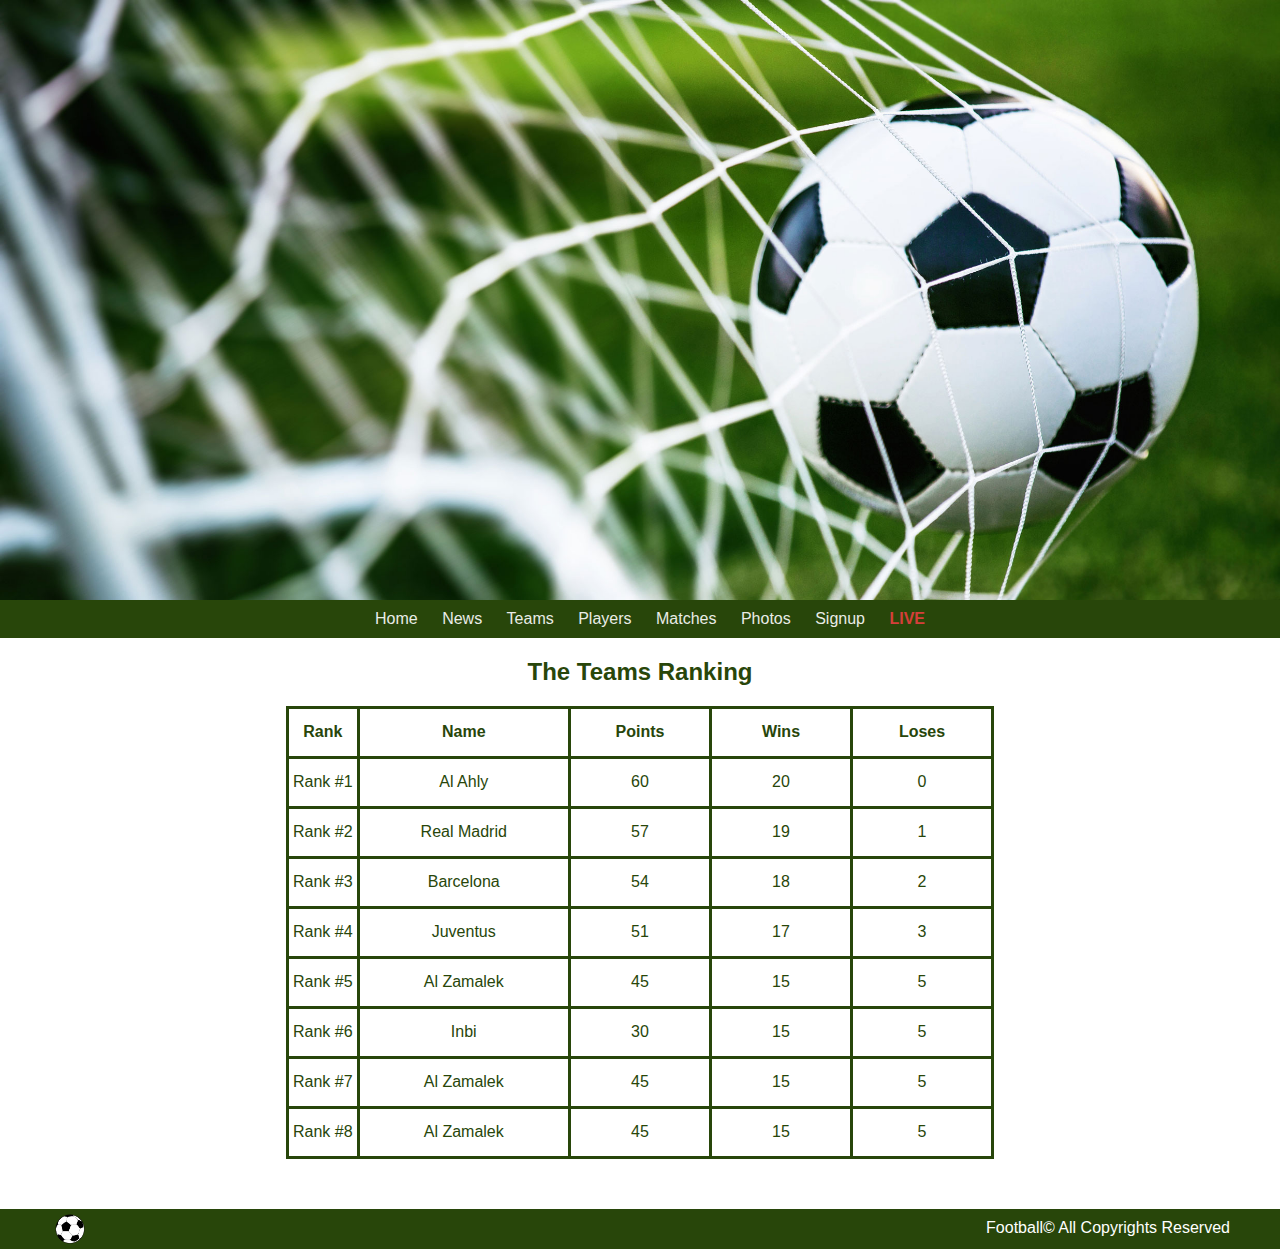
<file: teams.html>
<html>

<head>
    <title>Football</title>
    <link rel="stylesheet" href="style.css" />
    <meta name="viewport" content="width=device-widht, initial-scale=1.0">
</head>

<body>
    <div class="header">

    </div>
    <div class="nav">
        <div class="container">
            <ul>
                <li><a href="index.html">Home</a></li>
                <li><a href="news.html">News</a></li>
                <li><a href="teams.html">Teams</a></li>
                <li><a href="players.html">Players</a></li>
                <li><a href="matches.html">Matches</a></li>
                <li><a href="photos.html">Photos</a></li>
                <li><a href="signup.html">Signup</a></li>
                <li><a href="live.html"><span>LIVE</span></a></li>
            </ul>
        </div>
    </div>
    <div class="players">
        <div class="container">
            <div class="teams-table">
                <h2>The Teams Ranking</h2>
                <table style="width: 100%;">
                    <tr>
                        <th class="rank">Rank</th>
                        <th class="name">Name</th>
                        <th class="score">Points</th>
                        <th class="score">Wins</th>
                        <th class="score">Loses</th>
                    </tr>
                    <tr>
                        <td class="rank">Rank #1</td>
                        <td class="name">Al Ahly</td>
                        <td class="score">60</td>
                        <td class="score">20</td>
                        <td class="score">0</td>
                    </tr>
                    <tr>
                        <td class="rank">Rank #2</td>
                        <td class="name">Real Madrid</td>
                        <td class="score">57</td>
                        <td class="score">19</td>
                        <td class="score">1</td>
                    </tr>
                    <tr>
                        <td class="rank">Rank #3</td>
                        <td class="name">Barcelona</td>
                        <td class="score">54</td>
                        <td class="score">18</td>
                        <td class="score">2</td>
                    </tr>
                    <tr>
                        <td class="rank">Rank #4</td>
                        <td class="name">Juventus</td>
                        <td class="score">51</td>
                        <td class="score">17</td>
                        <td class="score">3</td>
                    </tr>
                    <tr>
                        <td class="rank">Rank #5</td>
                        <td class="name">Al Zamalek</td>
                        <td class="score">45</td>
                        <td class="score">15</td>
                        <td class="score">5</td>
                    </tr>
                     <tr>
                        <td class="rank">Rank #6</td>
                        <td class="name">Inbi</td>
                        <td class="score">30</td>
                        <td class="score">15</td>
                        <td class="score">5</td>
                    </tr>
                    <tr>
                        <td class="rank">Rank #7</td>
                        <td class="name">Al Zamalek</td>
                        <td class="score">45</td>
                        <td class="score">15</td>
                        <td class="score">5</td>
                    </tr>
                    <tr>
                        <td class="rank">Rank #8</td>
                        <td class="name">Al Zamalek</td>
                        <td class="score">45</td>
                        <td class="score">15</td>
                        <td class="score">5</td>
                    </tr>



                </table>
            </div>
        </div>
    </div>

    <div class="footer">
        <div class="container">
            <div class="logo">
                <a href="index.html"><img src="photos/logo.png"></a>
            </div>
            <p>Football&copy; All Copyrights Reserved</p>
        </div>
    </div>
</body>

</html>
</file>
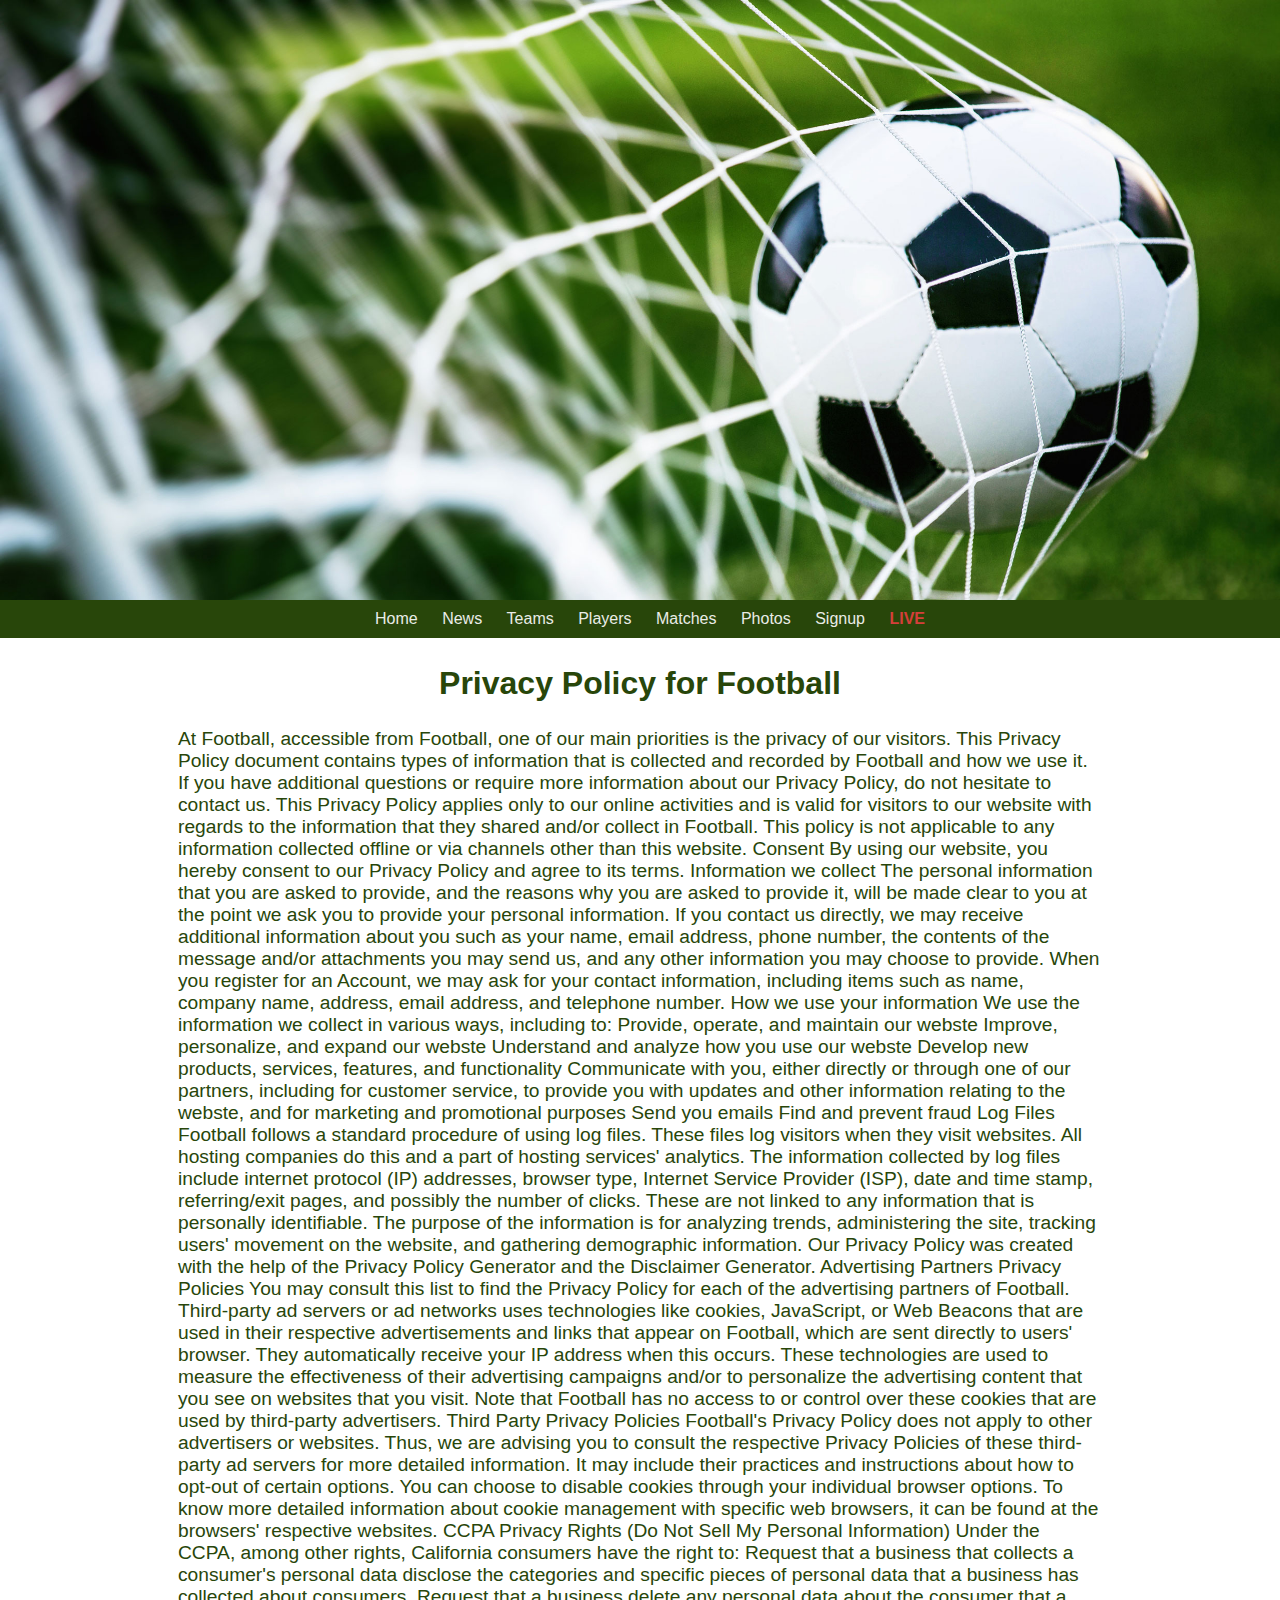
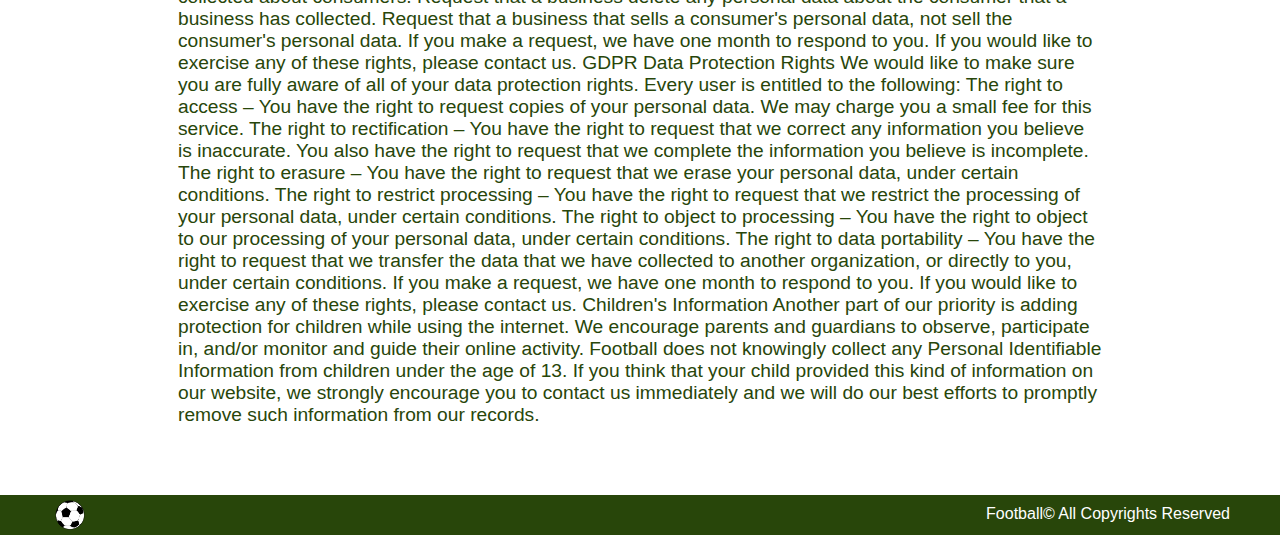
<file: terms.html>
<html>

<head>
    <title>Football</title>
    <link rel="stylesheet" href="style.css" />
    <meta name="viewport" content="width=device-widht, initial-scale=1.0">
</head>

<body>
    <div class="header">

    </div>
    <div class="nav">
        <div class="container">
            <ul>
                <li><a href="index.html">Home</a></li>
                <li><a href="news.html">News</a></li>
                <li><a href="teams.html">Teams</a></li>
                <li><a href="players.html">Players</a></li>
                <li><a href="matches.html">Matches</a></li>
                <li><a href="photos.html">Photos</a></li>
                <li><a href="signup.html">Signup</a></li>
                <li><a href="live.html"><span>LIVE</span></a></li>
            </ul>
        </div>
    </div>

    <div class="privacy">
        <div class="container">
            <h2>Privacy Policy for Football</h2>
            <p>At Football, accessible from Football, one of our main priorities is the privacy of our visitors. This Privacy Policy document contains types of information that is collected and recorded by Football and how we use it. If you have additional
                questions or require more information about our Privacy Policy, do not hesitate to contact us. This Privacy Policy applies only to our online activities and is valid for visitors to our website with regards to the information that they
                shared and/or collect in Football. This policy is not applicable to any information collected offline or via channels other than this website. Consent By using our website, you hereby consent to our Privacy Policy and agree to its terms.
                Information we collect The personal information that you are asked to provide, and the reasons why you are asked to provide it, will be made clear to you at the point we ask you to provide your personal information. If you contact us directly,
                we may receive additional information about you such as your name, email address, phone number, the contents of the message and/or attachments you may send us, and any other information you may choose to provide. When you register for
                an Account, we may ask for your contact information, including items such as name, company name, address, email address, and telephone number. How we use your information We use the information we collect in various ways, including to:
                Provide, operate, and maintain our webste Improve, personalize, and expand our webste Understand and analyze how you use our webste Develop new products, services, features, and functionality Communicate with you, either directly or through
                one of our partners, including for customer service, to provide you with updates and other information relating to the webste, and for marketing and promotional purposes Send you emails Find and prevent fraud Log Files Football follows
                a standard procedure of using log files. These files log visitors when they visit websites. All hosting companies do this and a part of hosting services' analytics. The information collected by log files include internet protocol (IP)
                addresses, browser type, Internet Service Provider (ISP), date and time stamp, referring/exit pages, and possibly the number of clicks. These are not linked to any information that is personally identifiable. The purpose of the information
                is for analyzing trends, administering the site, tracking users' movement on the website, and gathering demographic information. Our Privacy Policy was created with the help of the Privacy Policy Generator and the Disclaimer Generator.
                Advertising Partners Privacy Policies You may consult this list to find the Privacy Policy for each of the advertising partners of Football. Third-party ad servers or ad networks uses technologies like cookies, JavaScript, or Web Beacons
                that are used in their respective advertisements and links that appear on Football, which are sent directly to users' browser. They automatically receive your IP address when this occurs. These technologies are used to measure the effectiveness
                of their advertising campaigns and/or to personalize the advertising content that you see on websites that you visit. Note that Football has no access to or control over these cookies that are used by third-party advertisers. Third Party
                Privacy Policies Football's Privacy Policy does not apply to other advertisers or websites. Thus, we are advising you to consult the respective Privacy Policies of these third-party ad servers for more detailed information. It may include
                their practices and instructions about how to opt-out of certain options. You can choose to disable cookies through your individual browser options. To know more detailed information about cookie management with specific web browsers,
                it can be found at the browsers' respective websites. CCPA Privacy Rights (Do Not Sell My Personal Information) Under the CCPA, among other rights, California consumers have the right to: Request that a business that collects a consumer's
                personal data disclose the categories and specific pieces of personal data that a business has collected about consumers. Request that a business delete any personal data about the consumer that a business has collected. Request that a
                business that sells a consumer's personal data, not sell the consumer's personal data. If you make a request, we have one month to respond to you. If you would like to exercise any of these rights, please contact us. GDPR Data Protection
                Rights We would like to make sure you are fully aware of all of your data protection rights. Every user is entitled to the following: The right to access – You have the right to request copies of your personal data. We may charge you a
                small fee for this service. The right to rectification – You have the right to request that we correct any information you believe is inaccurate. You also have the right to request that we complete the information you believe is incomplete.
                The right to erasure – You have the right to request that we erase your personal data, under certain conditions. The right to restrict processing – You have the right to request that we restrict the processing of your personal data, under
                certain conditions. The right to object to processing – You have the right to object to our processing of your personal data, under certain conditions. The right to data portability – You have the right to request that we transfer the
                data that we have collected to another organization, or directly to you, under certain conditions. If you make a request, we have one month to respond to you. If you would like to exercise any of these rights, please contact us. Children's
                Information Another part of our priority is adding protection for children while using the internet. We encourage parents and guardians to observe, participate in, and/or monitor and guide their online activity. Football does not knowingly
                collect any Personal Identifiable Information from children under the age of 13. If you think that your child provided this kind of information on our website, we strongly encourage you to contact us immediately and we will do our best
                efforts to promptly remove such information from our records.</p>
        </div>
    </div>
    <div class="footer">
        <div class="container">
            <div class="logo">
                <a href="index.html"><img src="photos/logo.png"></a>
            </div>
            <p>Football&copy; All Copyrights Reserved</p>
        </div>
    </div>
</body>

</html>
</file>
<file: style.css>
body {
    padding: 0;
    margin: 0;
    font-family: Arial, Helvetica, sans-serif;
}

.header {
    background-image: url(photos/headwp.jpg);
    height: 600px;
    background-size: cover
}

@media screen and (max-width:800px) {
    .header {
        display: none;
    }
}

.container {
    margin: auto;
    padding: 0 50px;
    overflow: hidden;
}

hr {
    width: 50%
}

.clearfix {
    overflow: auto;
}

@media screen and (max-width:800px) {
    hr {
        width: 100%;
    }
}


/* Navigation bar */

.nav {
    background-color: #28460a;
    text-align: center
}

.nav ul {
    list-style: none;
    margin: 10px
}

.nav ul li {
    padding-right: 20px;
    color: white;
    display: inline-block;
}

.nav ul li a {
    text-decoration: none;
    color: #fff;
    opacity: 0.9
}

.nav ul li a:hover {
    color: #fff;
    opacity: 1
}

.nav ul li a:active {
    color: #fff;
    opacity: 1.0;
}

@media screen and (max-width:800px) {
    .nav ul li {
        display: inline-block;
        padding-bottom: 5px;
        font-size: 150%;
    }
}


/* Navigation bar end */


/*index page content */


/* index videos */

.videos {
    text-align: center
}

.videos .container .video1 {
    width: 45%;
    float: left
}

.videos .container .video1 iframe {
    width: 100%;
    height: 400px
}

.videos .container .video2 {
    width: 45%;
    float: right
}

.videos .container .video2 iframe {
    width: 100%;
    height: 400px
}

@media screen and (max-width:800px) {
    .videos .container .video1,
    .videos .container .video2 {
        width: 90%;
        margin: 10px;
        float: left;
    }
}

@media screen and (max-width:800px) {
    .videos .container .video1 iframe,
    .videos .container .video2 iframe {
        width: 100%;
        margin: 10px;
        height: 200px;
    }
}


/* index videos end */


/* players-of-the-week */

.welcome {
    text-align: center;
    color: #28460a;
}

.players-of-the-week {
    text-align: center;
    color: #28460a;
}

.players-of-the-week img {
    height: 300px;
    padding-bottom: 20px;
}

.player1 {
    float: left;
    width: 50%
}

.player1 a,
.player2 a {
    text-decoration: none;
    color: #28460a;
    opacity: 0.9;
}

.player1 a:hover,
.player2 a:hover {
    text-decoration: none;
    color: #28460a;
    opacity: 1.0;
}

.player2 {
    float: right;
    width: 50%
}

.videos {
    color: #28460a;
}

@media screen and (max-width:800px) {
    .player1,
    .player2 {
        width: 100%;
    }
    .players-of-the-week img {
        height: 200px;
        padding-bottom: 20px;
    }
}


/* players-of-the-week end */


/* footer */

.footer {
    background-color: #28460a;
    overflow: hidden;
    margin-top: 50px
}

.footer p {
    float: right;
    color: #fff;
    margin-bottom: 0;
    margin-top: 10px;
}

.logo {
    float: left;
    margin: 5px;
}

.logo img {
    width: 30px;
    height: 30px;
    margin: auto;
}


/* footer end */


/* news */

.new1,
.new2 {
    text-align: center;
    width: 80%;
    padding: auto;
    margin: auto;
    overflow: hidden;
}

.new1 p {
    float: left;
    width: 60%;
    color: #28460a;
    text-align: left;
    margin-top: 0;
}

.new1 img {
    float: right;
    width: 30%;
}

.new2 p {
    float: right;
    width: 60%;
    color: #28460a;
    text-align: left;
    margin-top: 0;
}

.new2 img {
    float: left;
    width: 30%;
}

.news h3 {
    text-align: center;
    color: #28460a;
}

@media screen and (max-width:800px) {
    .new1,
    .new2 {
        width: 100%;
    }
    .new1 p,
    .new2 p {
        width: auto;
        text-align: left;
        margin-top: 10px;
    }
    .new1 img,
    .new2 img {
        width: 100%;
    }
}


/* news end */


/* teams */

.teams-table {
    text-align: center;
    margin-top: 20px;
    width: 60%;
    padding: auto;
    margin: auto;
}

.teams-table h2 {
    color: #28460a;
}

.teams-table table,
.teams-table th,
.teams-table td {
    border: 3px solid #28460a;
    color: #28460a;
    border-collapse: collapse;
    width: 50%
}

.teams-table table tr {
    text-align: center;
    height: 50px
}

.teams-table table td.rank,
.teams-table table th.rank {
    width: 10%
}

.teams-table table td.name,
.teams-table table th.name {
    width: 30%
}

.teams-table table td.score,
.teams-table table th.score {
    width: 20%
}

@media screen and (max-width:800px) {
    .teams-table {
        width: 100%
    }
}


/* teams end */


/* matches */

.matches h2 {
    text-align: center;
    color: #28460a;
}

.table-of-matches table,
.table-of-matches th,
.table-of-matches td {
    border: 3px solid #28460a;
    color: #28460a;
    border-collapse: collapse;
    text-align: center;
}

.table-of-matches td.id {
    width: 5%;
}

.table-of-matches td.team {
    width: 35%;
}

.table-of-matches td.score {
    width: 5%;
}

.table-of-matches td.watch {
    width: 5%;
}

.table-of-matches tr {
    height: 50px;
}

.table-of-matches th {
    font-size: 150%;
}


/* matches end */


/* players */

.players-page {
    text-align: center;
}

.player {
    overflow: hidden;
    width: 80%;
    padding: auto;
    margin: auto;
}

.player h3 {
    text-align: center;
}

.player p {
    float: left;
    margin-left: 20px;
    width: 60%;
    text-align: left;
}

.player img {
    float: right;
    width: 300px;
}

.watchpage h2,
.watchpage p {
    color: #28460a
}

@media screen and (max-width:800px) {
    .player {
        width: 100%;
    }
    .player p {
        width: auto;
    }
    .player img {
        width: 100%;
        margin-bottom: 10px;
    }
    .player h3 {
        margin: 0;
    }
}


/* players end */


/* gallery */

.gallery {
    text-align: center;
    overflow: hidden;
}

.gallery h2 {
    color: #28460a;
}

.photos>div {
    width: 45%;
    margin: 10px;
    display: inline-block;
}

.photos img {
    width: 500px;
    height: 300px;
}

@media screen and (max-width:800px) {
    .photos>div {
        width: 100%;
    }
}


/* Subscribe */


/* Full-width input fields */

.form {
    text-align: center;
}

.line {
    overflow: hidden;
    width: 50%;
    padding: auto;
    margin: auto;
}

.line label {
    color: #28460a;
    float: left;
    margin-left: 10px;
    margin-top: 20px
}

input[type=text],
input[type=password],
input[type=email],
select {
    width: 75%;
    padding: 15px;
    margin: 5px 0 22px 0;
    display: inline-block;
    border: none;
    background: #f1f1f1;
    color: #000;
    float: right;
}

input[type=text]:focus,
input[type=password]:focus,
input[type=email]:focus {
    background-color: #7ba618;
    outline: none;
    color: #fff;
}

button {
    background-color: #28460a;
    color: white;
    padding: 14px 20px;
    margin: 8px 0;
    border: none;
    cursor: pointer;
    width: 50%;
    opacity: 0.9;
}

button:hover {
    opacity: 1.0;
}

@media screen and (max-width: 800px) {
    .line {
        width: 100%;
    }
    button {
        width: 100%;
    }
    .line label {
        display: none;
    }
    input[type=text],
    input[type=password],
    input[type=email],
    select {
        display: block;
        width: 100%;
    }
}


/* EO Subscribe */


/* privacy */

.privacy {
    width: 80%;
    padding: auto;
    margin: auto;
    color: #28460a;
}

.privacy h2 {
    text-align: center;
    font-size: 200%;
    font-weight: bold;
}

.privacy p {
    font-size: 120%;
}

@media screen and (max-width:800px) {
    .privacy {
        width: 100%;
    }
}

span {
    color: #e73f40;
    font-weight: bold;
}
</file>
